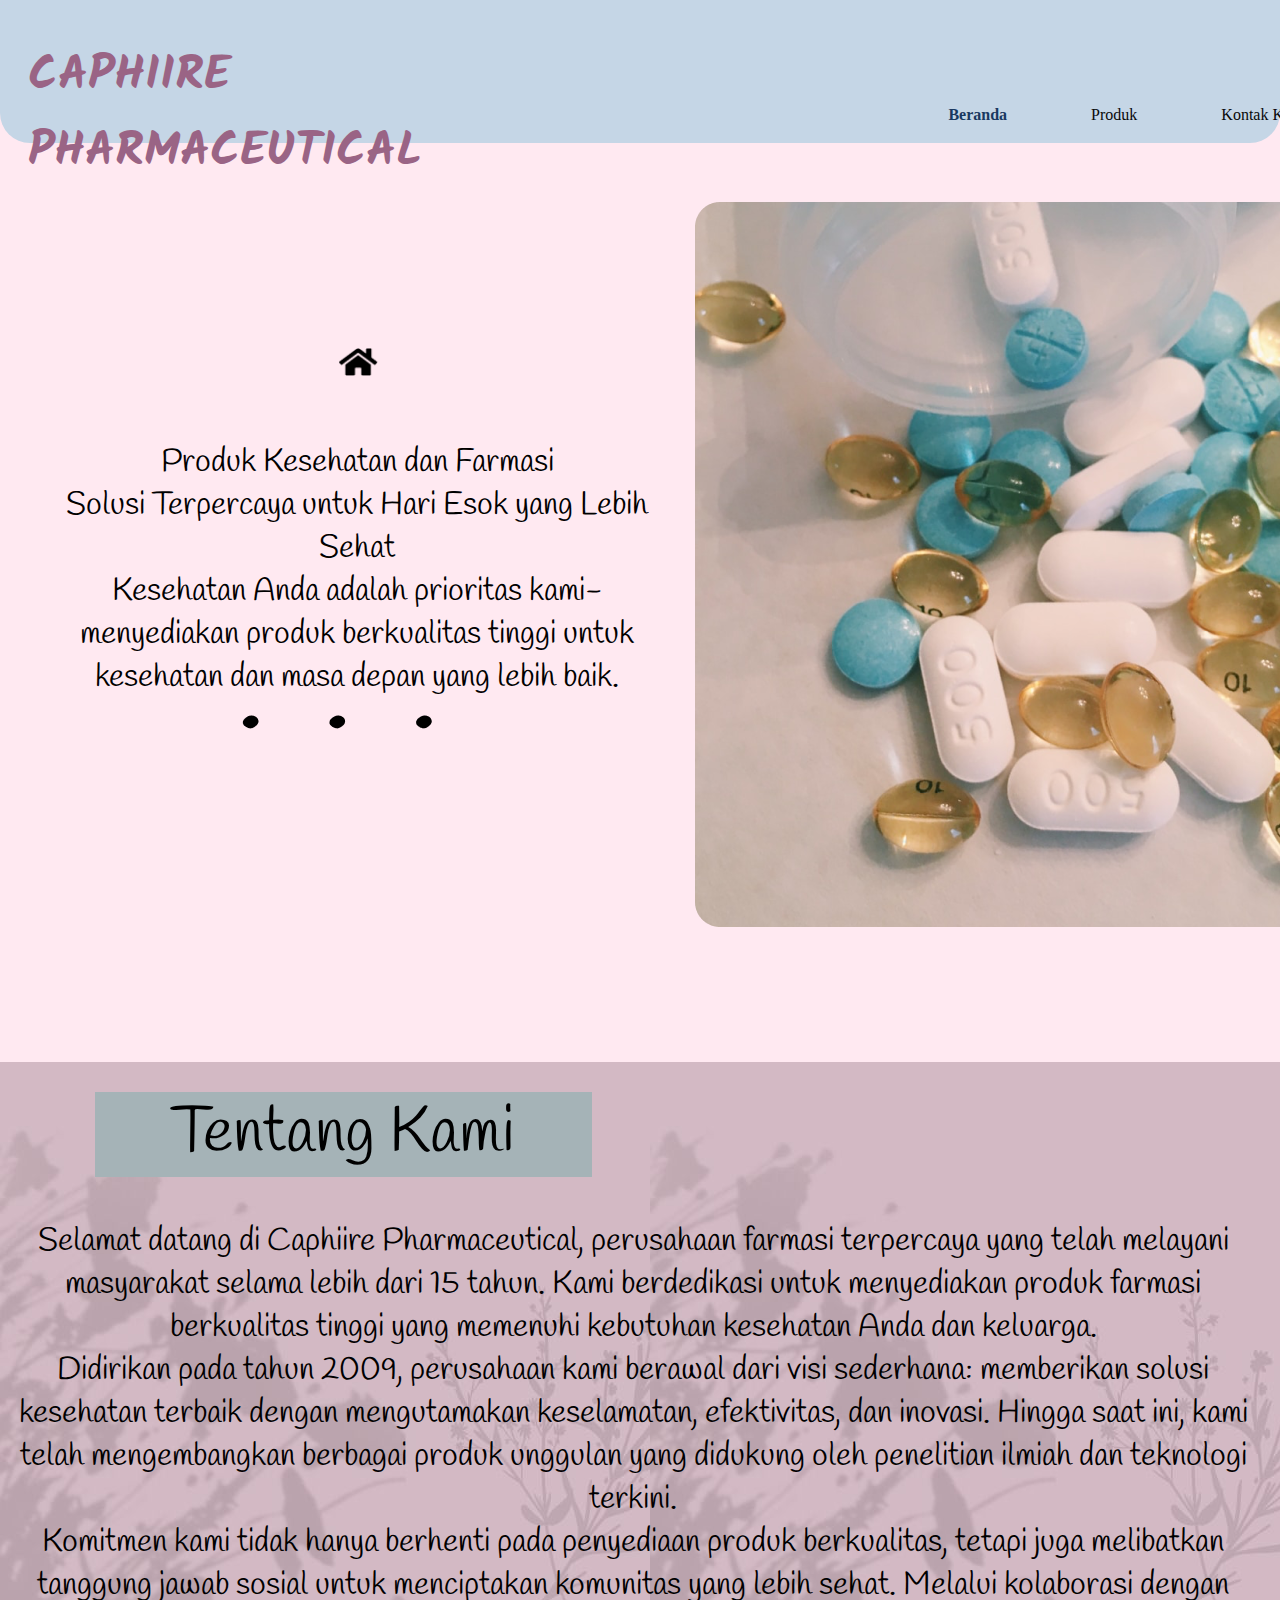
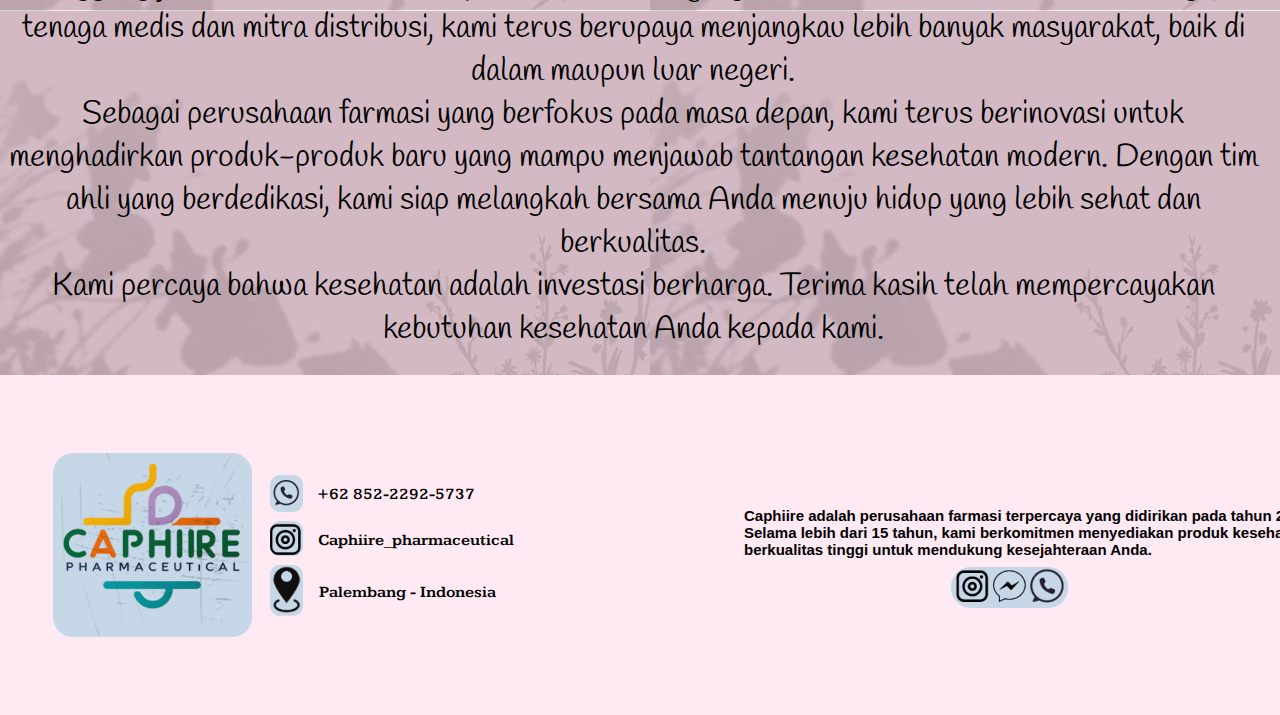
<file: index.html>
<!DOCTYPE html>
<html>
  <head>
    <meta charset="utf-8" />
    <link rel="stylesheet" href="style.css" />
    <link href='https://fonts.googleapis.com/css?family=Handlee' rel='stylesheet'>
    <link href='https://fonts.googleapis.com/css?family=Kalam' rel='stylesheet'>
    <link href='https://fonts.googleapis.com/css?family=Kameron' rel='stylesheet'>
  </head>
  <body>
    <div class="desktop">

      <div class="div">
        <div class="overlap">
          <div class="frame">
            <div class="text-wrapper">CAPHIIRE PHARMACEUTICAL</div>
            <div class="frame-2">
              <a href="#" class="navbar-item-active">Beranda</a>
              <a href="product.html" class="navbar-item">Produk</a>
              <a href="kontak.html" class="navbar-item">Kontak Kami</a>
            </div>
          </div>
        </div>
        
        <div class="overlap-group">
          <div class="rectangle-2"></div>
          <div class="rectangle-3"></div>
          <div class="text-wrapper-4">Tentang Kami</div>
          <p class="selamat-datang-di">
            Selamat datang di Caphiire Pharmaceutical, perusahaan farmasi terpercaya yang telah melayani masyarakat
            selama lebih dari 15 tahun. Kami berdedikasi untuk menyediakan produk farmasi berkualitas tinggi yang
            memenuhi kebutuhan kesehatan Anda dan keluarga. <br />Didirikan pada tahun 2009, perusahaan kami berawal
            dari visi sederhana: memberikan solusi kesehatan terbaik dengan mengutamakan keselamatan, efektivitas, dan
            inovasi. Hingga saat ini, kami telah mengembangkan berbagai produk unggulan yang didukung oleh penelitian
            ilmiah dan teknologi terkini.<br />Komitmen kami tidak hanya berhenti pada penyediaan produk berkualitas,
            tetapi juga melibatkan tanggung jawab sosial untuk menciptakan komunitas yang lebih sehat. Melalui
            kolaborasi dengan tenaga medis dan mitra distribusi, kami terus berupaya menjangkau lebih banyak masyarakat,
            baik di dalam maupun luar negeri.<br />Sebagai perusahaan farmasi yang berfokus pada masa depan, kami terus
            berinovasi untuk menghadirkan produk-produk baru yang mampu menjawab tantangan kesehatan modern. Dengan tim
            ahli yang berdedikasi, kami siap melangkah bersama Anda menuju hidup yang lebih sehat dan berkualitas.<br />Kami
            percaya bahwa kesehatan adalah investasi berharga. Terima kasih telah mempercayakan kebutuhan kesehatan Anda
            kepada kami.
          </p>
        </div>

        
        <div class="frame-3">
          <div class="group">
            <div class="overlap-group-2">
              <p class="produk-kesehatan-dan">
                Produk Kesehatan dan Farmasi <br />Solusi Terpercaya untuk Hari Esok yang Lebih Sehat <br />Kesehatan
                Anda adalah prioritas kami-menyediakan produk berkualitas tinggi untuk kesehatan dan masa depan yang
                lebih baik.
              </p>
              <div class="text-wrapper-5">
                <img src="assets/elipsis.png" alt="">
              </div>
            </div>
            <img class="icon-home" src="assets/icon_home.png" />
          </div>
          <img class="img" src="assets/fotoObat.png" />
        </div>

        <div class="footer">
          <div class="frame-5">
            <img class="image-2" src="assets/logoFooter.png" />
            <div class="frame-6">
              <div class="group-2">
                <div class="text-wrapper-6">+62 852-2292-5737</div>
                <img class="image-3" src="assets/whatsapp.png" />
              </div>
              <div class="group-3">
                <div class="text-wrapper-7">Caphiire_pharmaceutical</div>
                <img class="image-4" src="assets/instagram.png" />
              </div>
              <div class="group-4">
                <div class="text-wrapper-8">Palembang - Indonesia</div>
                <img class="image-5" src="assets/location.png" />
              </div>
            </div>
          </div>
          <div class="overlap-group-wrapper">
            <div class="overlap-group-3">
              <p class="p">
                Caphiire adalah perusahaan farmasi terpercaya yang didirikan pada tahun 2009. Selama lebih dari 15
                tahun, kami berkomitmen menyediakan produk kesehatan berkualitas tinggi untuk mendukung kesejahteraan
                Anda.
              </p>
              <img class="image-6" src="assets/sosmed.png" />
            </div>
          </div>
        </div>
      </div>
    </div>
  </body>
</html>
</file>
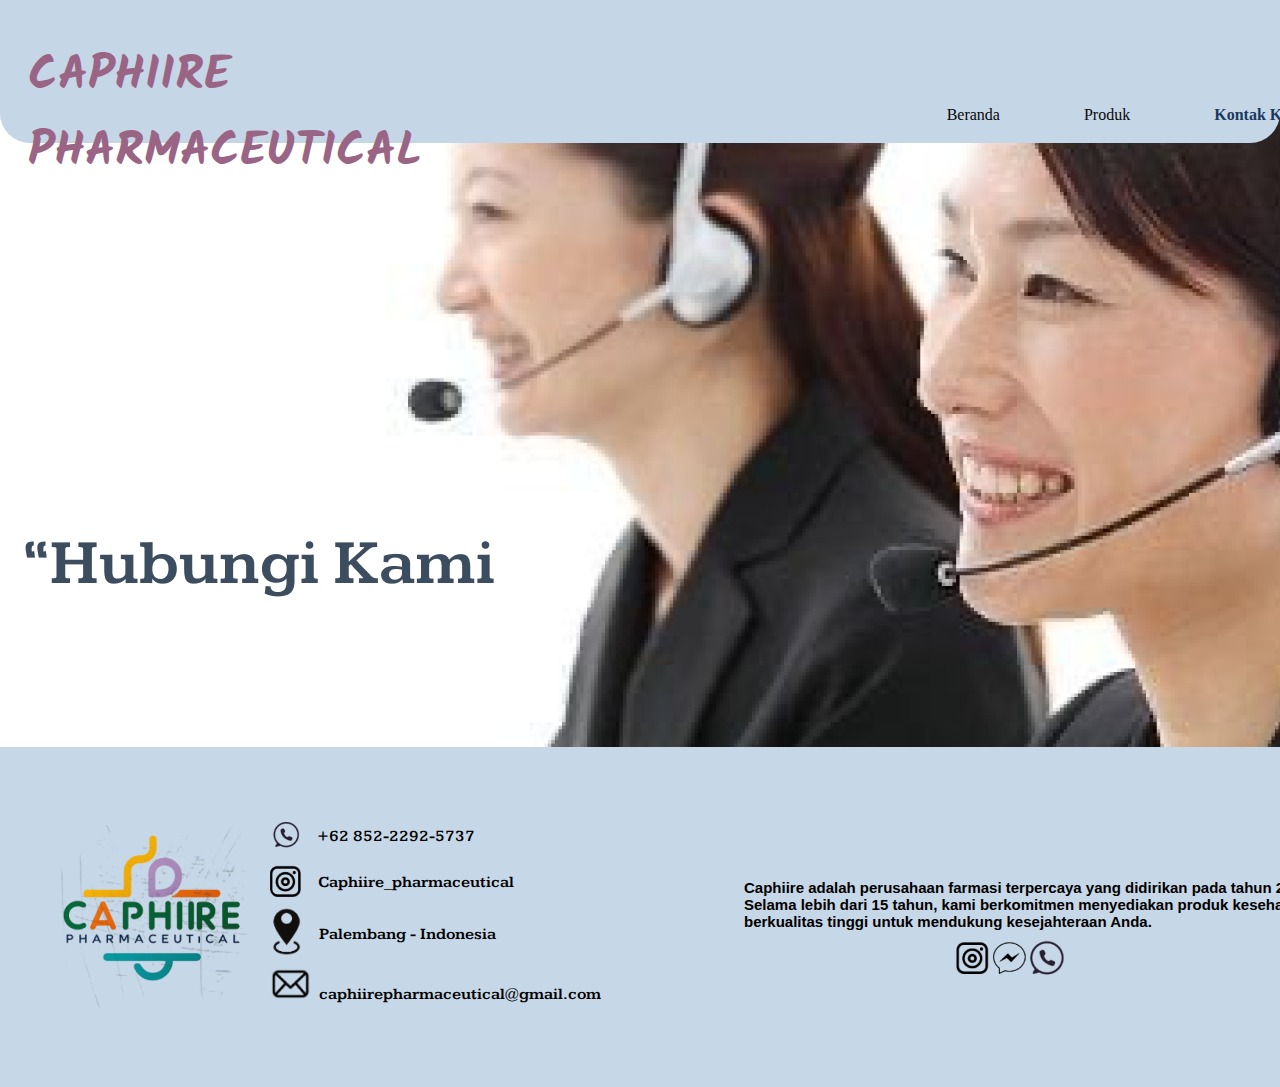
<file: kontak.html>
<!DOCTYPE html>
<html lang="en">
<head>
    <meta charset="UTF-8">
    <meta name="viewport" content="width=device-width, initial-scale=1.0">
    <link href='https://fonts.googleapis.com/css?family=Kalam' rel='stylesheet'>
    <link href='https://fonts.googleapis.com/css?family=Kameron' rel='stylesheet'>
    <link rel="stylesheet" href="style.css" />
    <title>Document</title>
</head>
<body>
    <div class="desktop">

        <div class="bodyy">
          <div class="overlap">
            <div class="frame">
              <div class="text-wrapper">CAPHIIRE PHARMACEUTICAL</div>
              <div class="frame-2">
                <a href="index.html" class="navbar-item">Beranda</a>
                <a href="product.html" class="navbar-item">Produk</a>
                <a href="#" class="navbar-item-active">Kontak Kami</a>
              </div>
            </div>
          </div>
          
          <div class="hubungi">
            <img src="assets/hubungi.png" alt="">
          </div>
  
          <div class="footer2">
            <div class="frame-5">
              <img class="image-2" src="assets/logoFooter.png" />
              <div class="frame-6">
                <div class="group-2">
                  <div class="text-wrapper-6">+62 852-2292-5737</div>
                  <img class="image-3" src="assets/whatsapp.png" />
                </div>
                <div class="group-3">
                  <div class="text-wrapper-7">Caphiire_pharmaceutical</div>
                  <img class="image-4" src="assets/instagram.png" />
                </div>
                <div class="group-4">
                  <div class="text-wrapper-8">Palembang - Indonesia</div>
                  <img class="image-5" src="assets/location.png" />
                </div>
                <div class="group-5">
                    <div class="text-wrapper-8">caphiirepharmaceutical@gmail.com</div>
                    <img class="image-10" src="assets/email.png" />
                  </div>
                
              </div>
            </div>
            <div class="overlap-group-wrapper">
              <div class="overlap-group-3">
                <p class="p">
                  Caphiire adalah perusahaan farmasi terpercaya yang didirikan pada tahun 2009. Selama lebih dari 15
                  tahun, kami berkomitmen menyediakan produk kesehatan berkualitas tinggi untuk mendukung kesejahteraan
                  Anda.
                </p>
                <img class="image-6" src="assets/sosmed.png" />
              </div>
            </div>
          </div>
        </div>
      </div>
</body>
</html>
</file>
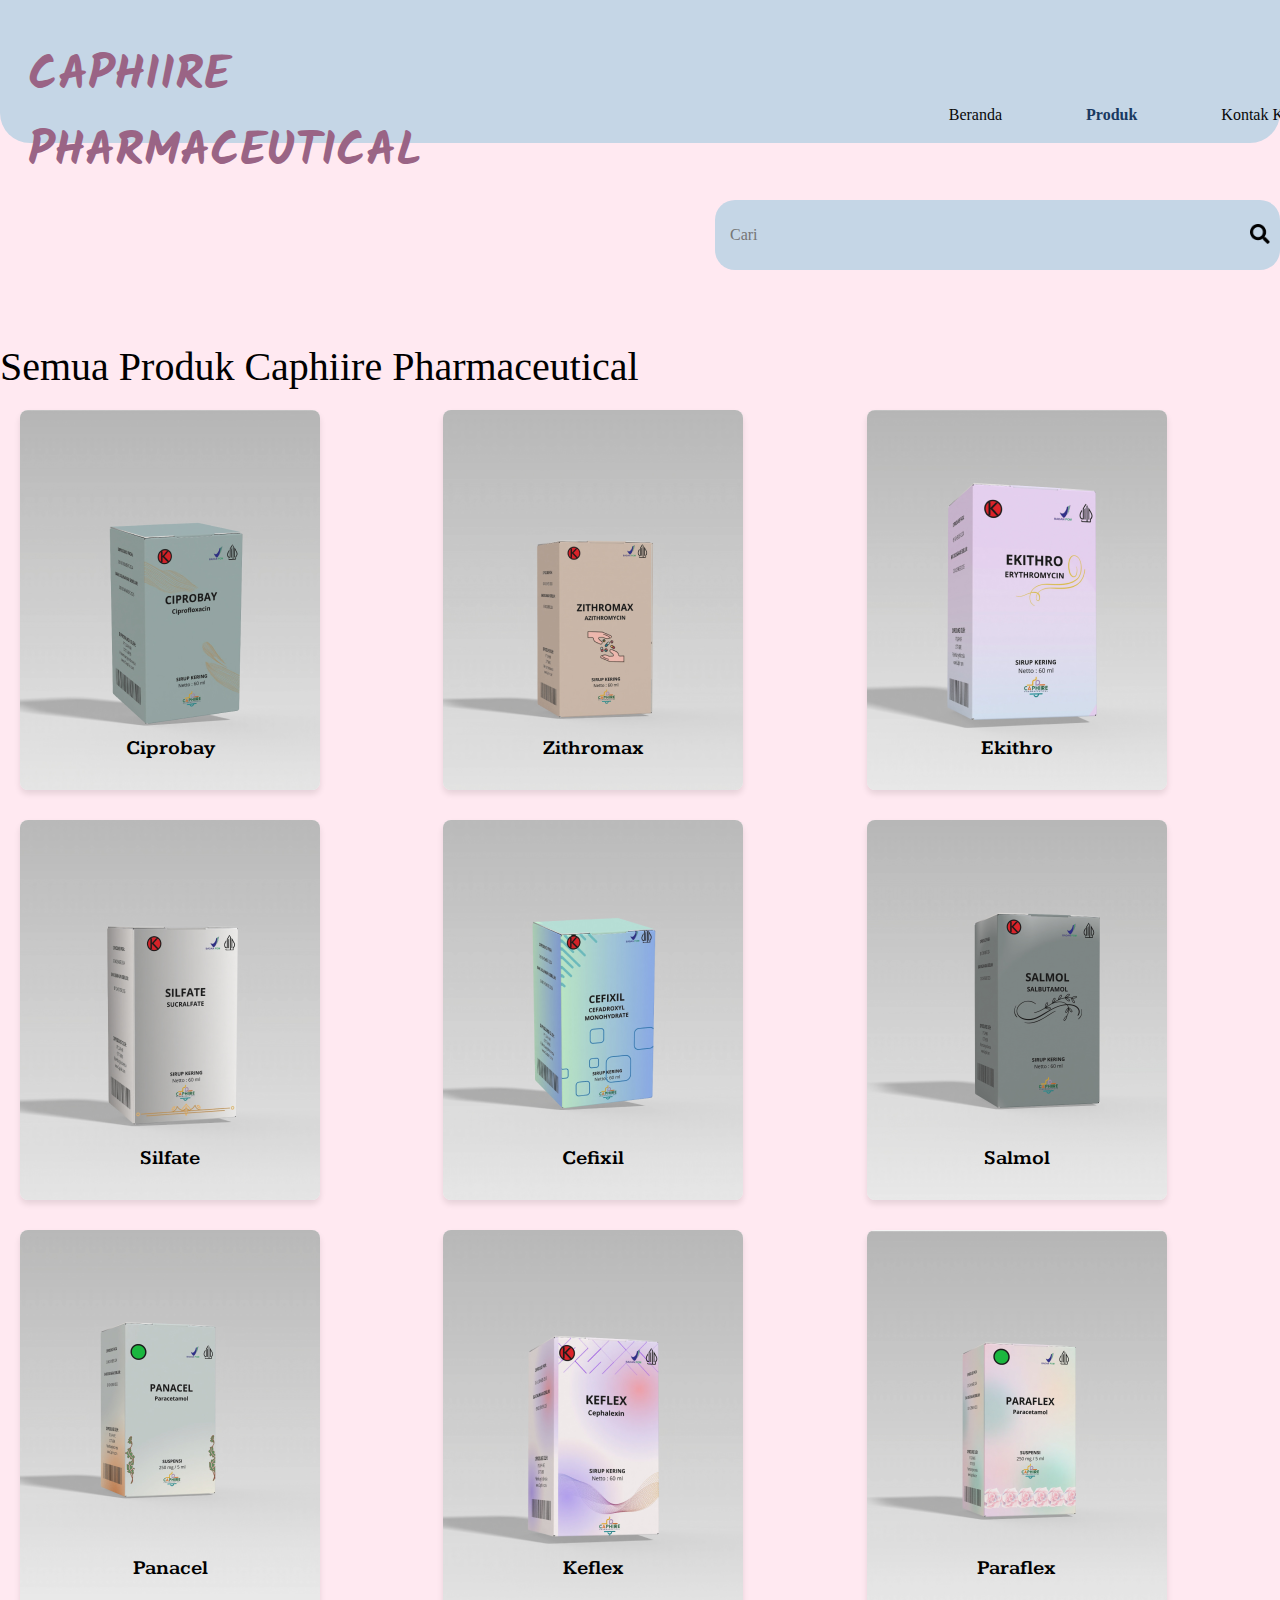
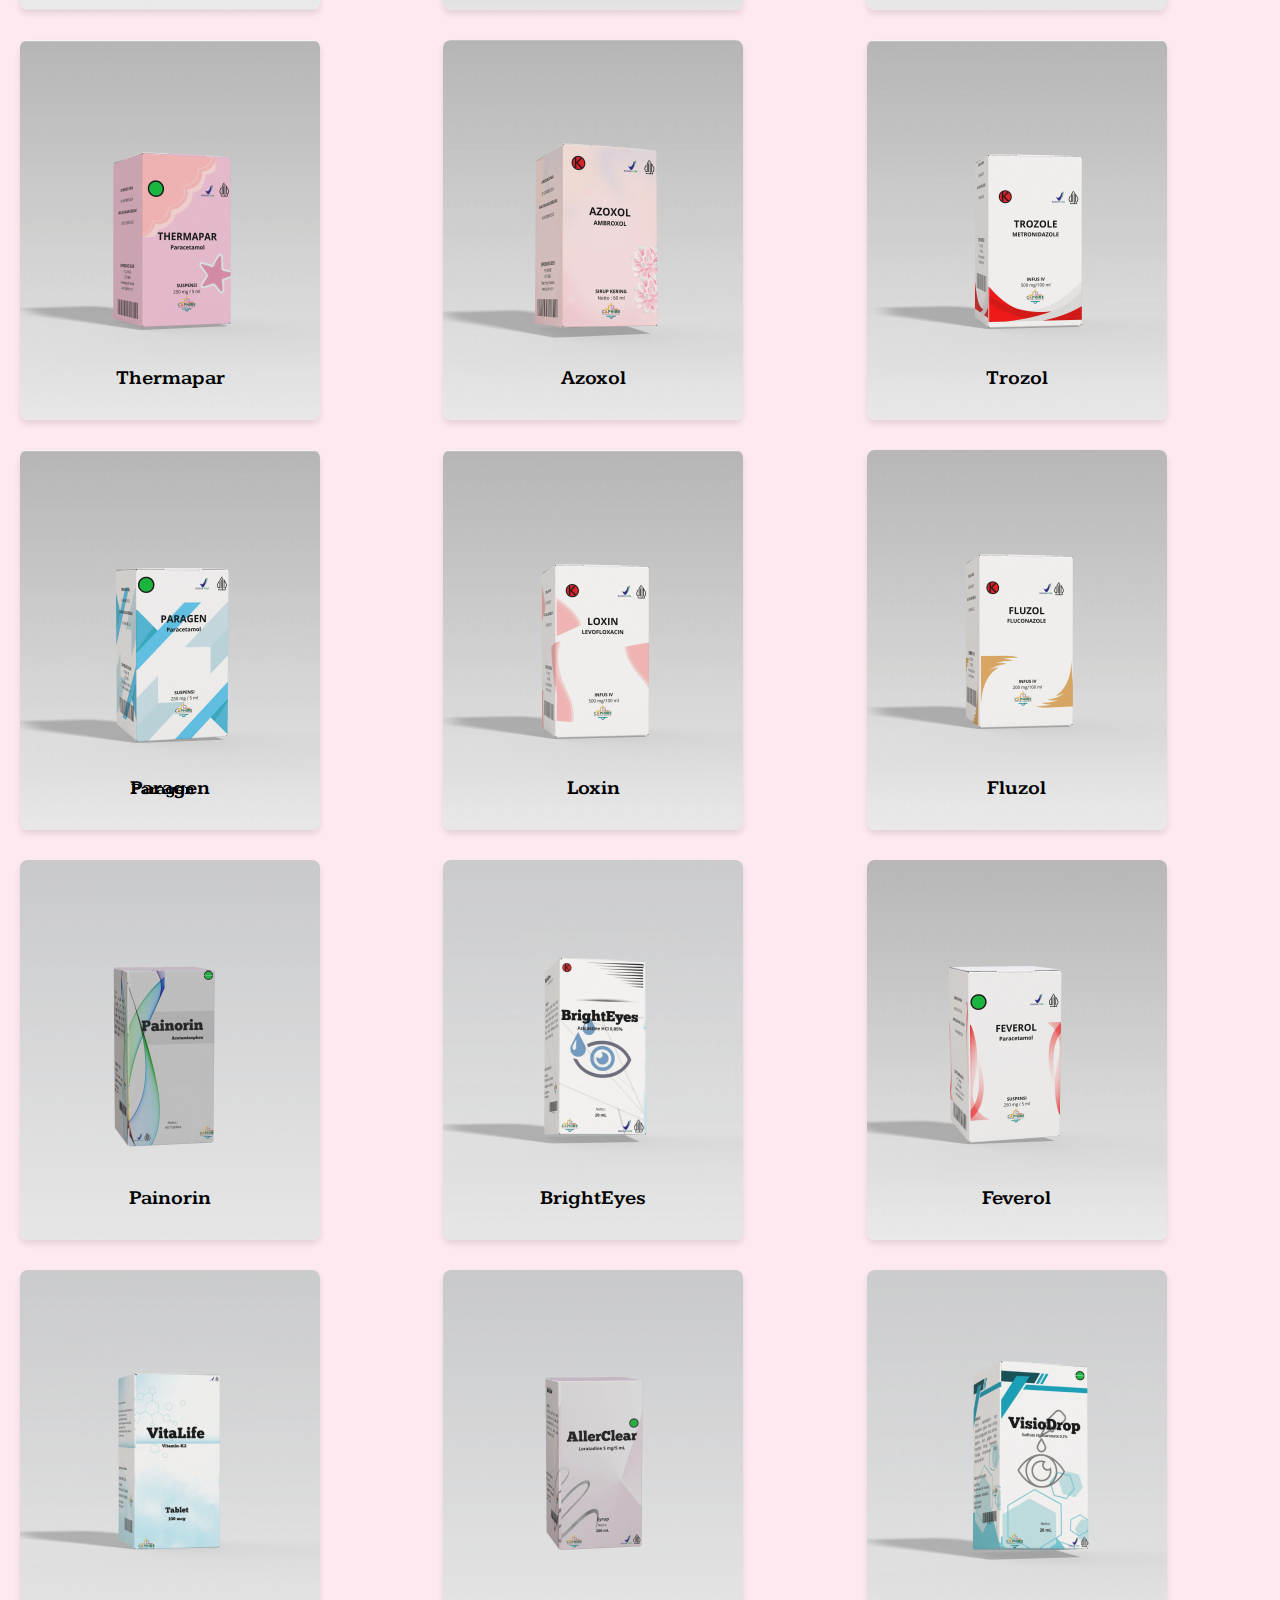
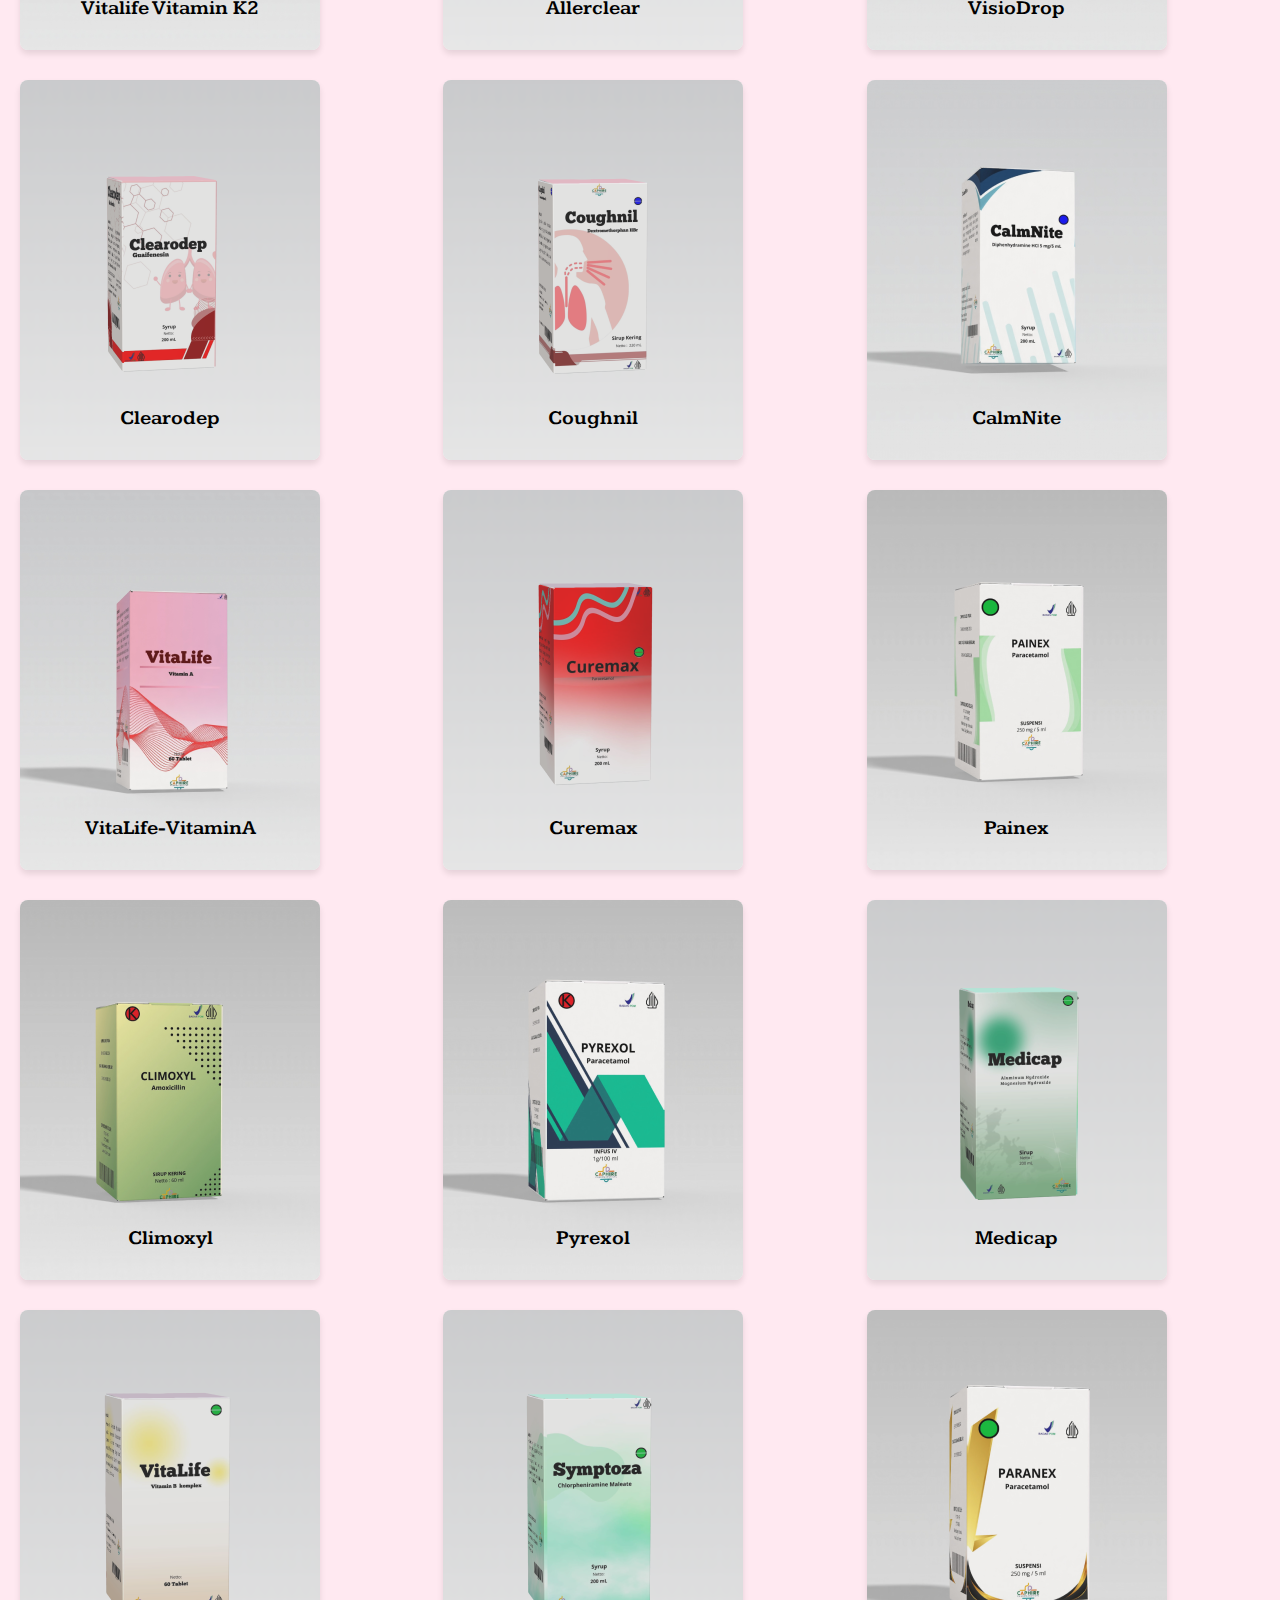
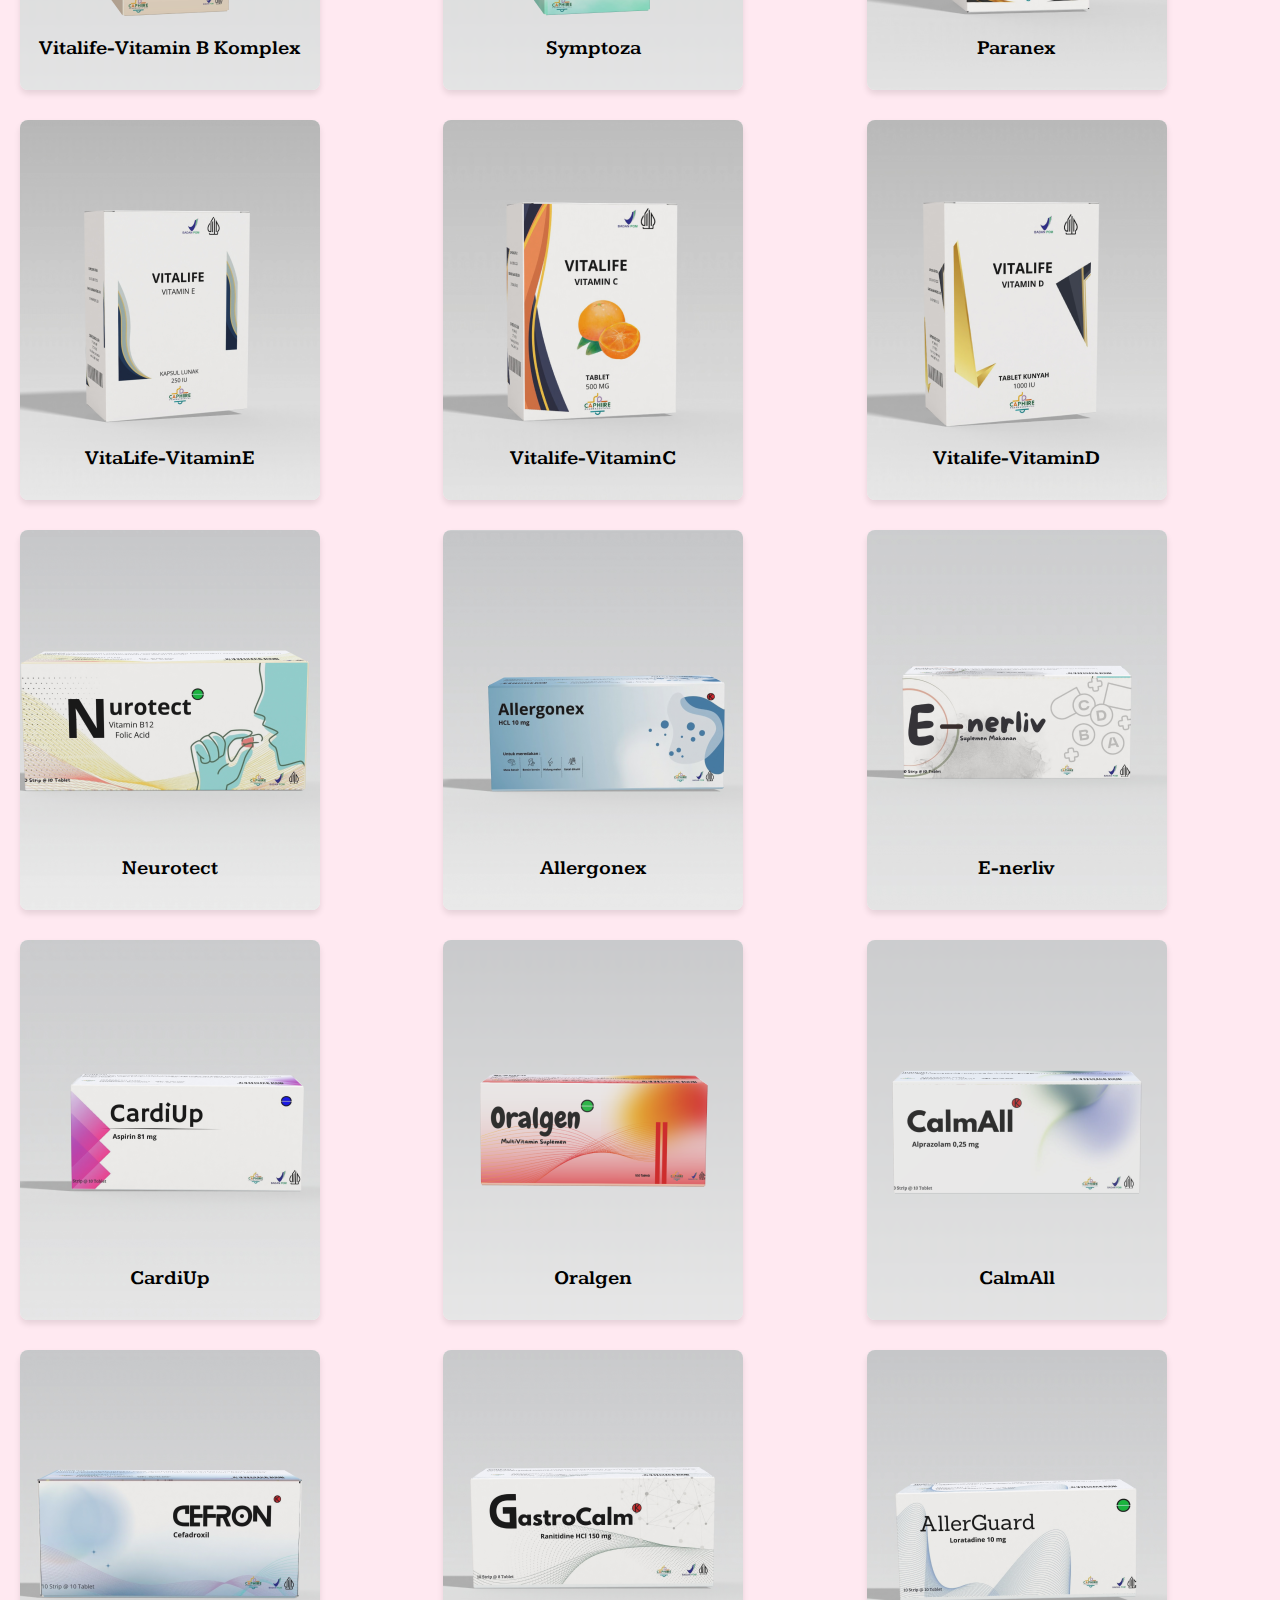
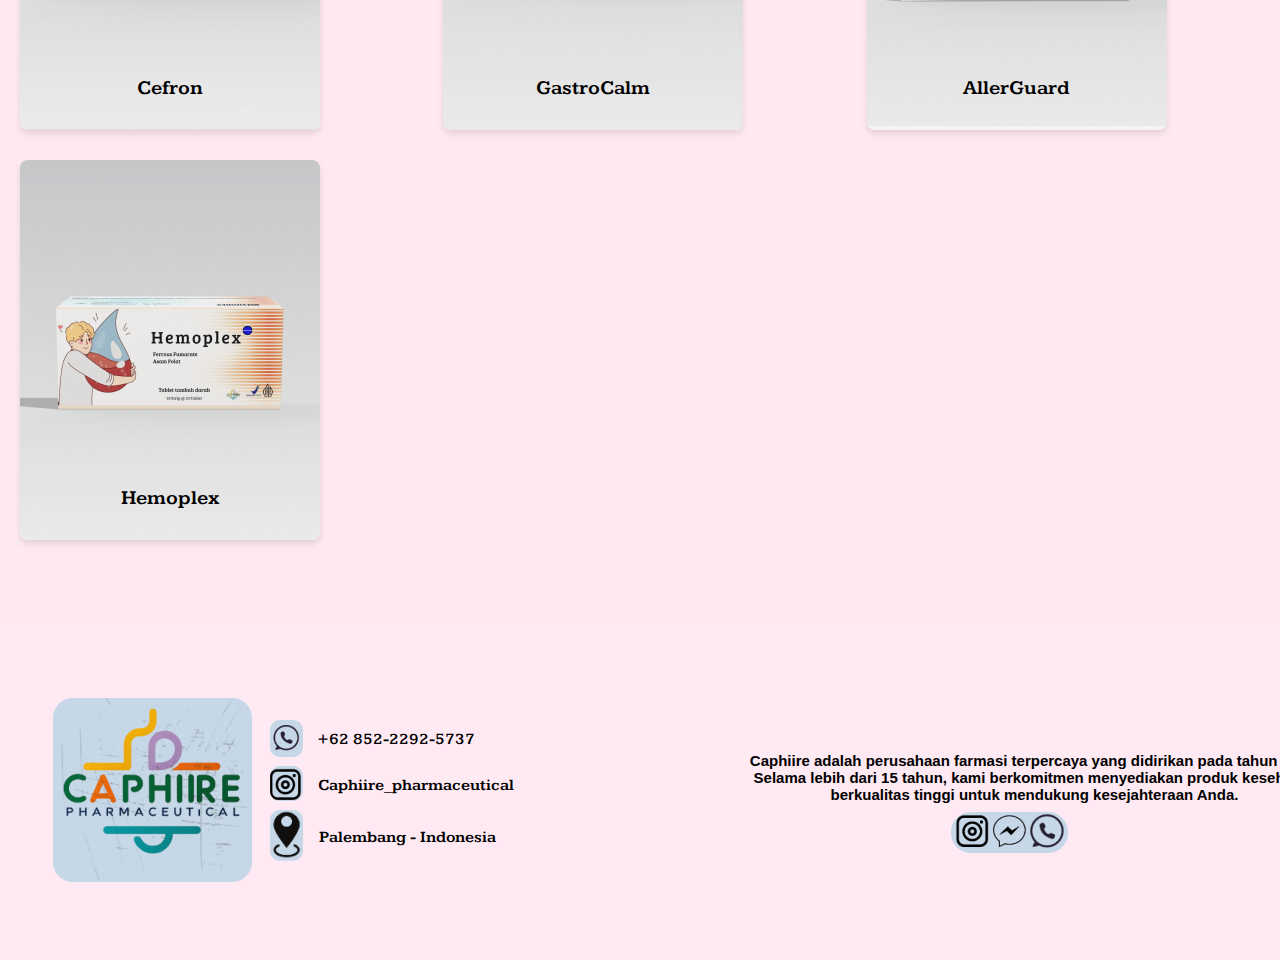
<file: product.html>
<!DOCTYPE html>
<html>
  <head>
    <meta charset="utf-8" />
    <link rel="stylesheet" href="style.css" />
    <link href='https://fonts.googleapis.com/css?family=Kalam' rel='stylesheet'>
    <link href='https://fonts.googleapis.com/css?family=Kameron' rel='stylesheet'>
  </head>
  <body>
    <div class="desktop">
      <!-- navbar -->
      <div class="bodyy">
        <div class="overlap">
          <div class="frame">
            <div class="text-wrapper">CAPHIIRE PHARMACEUTICAL</div>
            <div class="frame-2">
              <a href="index.html" class="navbar-item">Beranda</a>
              <a href="#" class="navbar-item-active">Produk</a>
              <a href="kontak.html" class="navbar-item">Kontak Kami</a>
            </div>
          </div>
        </div>

        <!-- content -->
        <!-- Search bar -->
        <div class="search-bar">
          <input
            type="text"
            placeholder="Cari"
            class="search-input"
            id="search"
          />
          <button class="search-button">
            <img src="assets/icon _Search_.png" alt="Search" />
          </button>
        </div>

        <!-- Product grid -->
        <div class="product-grid">
          <h2 class="product-title">Semua Produk Caphiire Pharmaceutical</h2>
          <div class="product-list">
            <div class="product-item">
              <img src="assets/ciprobay.png" alt="Product 1" />
              <p class="product-name">Ciprobay</p>
            </div>

            <div class="product-item">
              <img src="assets/Zithromax.png" alt="Product 1" />
              <p class="product-name">Zithromax</p>
            </div>

            <div class="product-item">
              <img src="assets/Ekithro.png" alt="Product 1" />
              <p class="product-name">Ekithro</p>
            </div>

            <div class="product-item">
              <img src="assets/Silfate.png" alt="Product 1" />
              <p class="product-name">Silfate</p>
            </div>

            <!--  -->

            <div class="product-item">
              <img src="assets/Cefixil.png" alt="Product 1" />
              <p class="product-name">Cefixil</p>
            </div>

            <div class="product-item">
              <img src="assets/Salmol.png" alt="Product 1" />
              <p class="product-name">Salmol</p>
            </div>

            <div class="product-item">
              <img src="assets/Panacel.png" alt="Product 1" />
              <p class="product-name">Panacel</p>
            </div>

            <div class="product-item">
              <img src="assets/Keflex.png" alt="Product 1" />
              <p class="product-name">Keflex</p>
            </div>

            <!--  -->

            <div class="product-item">
              <img src="assets/Paraflex.png" alt="Product 1" />
              <p class="product-name">Paraflex</p>
            </div>

            <div class="product-item">
              <img src="assets/Thermapar.png" alt="Product 1" />
              <p class="product-name">Thermapar</p>
            </div>

            <div class="product-item">
              <img src="assets/Azoxol.png" alt="Product 1" />
              <p class="product-name">Azoxol</p>
            </div>

            <div class="product-item">
              <img src="assets/Trozol.png" alt="Product 1" />
              <p class="product-name">Trozol</p>
            </div>

            <!--  -->

            <div class="product-item">
              <img src="assets/Paragen.png" alt="Product 1" />
              <p class="product-name">Paragen</p>
            </div>

            <div class="product-item">
              <img src="assets/Loxin.png" alt="Product 1" />
              <p class="product-name">Loxin</p>
            </div>

            <div class="product-item">
              <img src="assets/Fluzol.png" alt="Product 1" />
              <p class="product-name">Fluzol</p>
            </div>

            <div class="product-item">
              <img src="assets/Painorin.png" alt="Product 1" />
              <p class="product-name">Painorin</p>
            </div>

            <!--  -->

            <div class="product-item">
              <img src="assets/BrightEyes.png" alt="Product 1" />
              <p class="product-name">BrightEyes</p>
            </div>

            <div class="product-item">
              <img src="assets/Feverol.png" alt="Product 1" />
              <p class="product-name">Feverol</p>
            </div>

            <div class="product-item">
              <img src="assets/Vitalife-Vitamin K2.png" alt="Product 1" />
              <p class="product-name">Vitalife Vitamin K2</p>
            </div>

            <div class="product-item">
              <img src="assets/Allerclear.png" alt="Product 1" />
              <p class="product-name">Allerclear</p>
            </div>

            <div class="product-item">
              <img src="assets/VisioDrop.png" alt="Product 1" />
              <p class="product-name">VisioDrop</p>
            </div>

            <div class="product-item">
              <img src="assets/Clearodep.png" alt="Product 1" />
              <p class="product-name">Clearodep</p>
            </div>

            <div class="product-item">
              <img src="assets/Coughnil.png" alt="Product 1" />
              <p class="product-name">Coughnil</p>
            </div>

            <div class="product-item">
              <img src="assets/CalmNite.png" alt="Product 1" />
              <p class="product-name">CalmNite</p>
            </div>

            <div class="product-item">
              <img src="assets/VitaLife-VitaminA.png" alt="Product 1" />
              <p class="product-name">VitaLife-VitaminA</p>
            </div>

            <div class="product-item">
              <img src="assets/Curemax.png" alt="Product 1" />
              <p class="product-name">Curemax</p>
            </div>

            <div class="product-item">
              <img src="assets/Painex.png" alt="Product 1" />
              <p class="product-name">Painex</p>
            </div>

            <div class="product-item">
              <img src="assets/Climoxyl.png" alt="Product 1" />
              <p class="product-name">Climoxyl</p>
            </div>

            <div class="product-item">
              <img src="assets/Pyrexol.png" alt="Product 1" />
              <p class="product-name">Pyrexol</p>
            </div>

            <div class="product-item">
              <img src="assets/Medicap.png" alt="Product 1" />
              <p class="product-name">Medicap</p>
            </div>

            <div class="product-item">
              <img src="assets/Vitalife-VitaminBKomplex.png" alt="Product 1" />
              <p class="product-name">Vitalife-Vitamin B Komplex</p>
            </div>

            <div class="product-item">
              <img src="assets/Symptoza.png" alt="Product 1" />
              <p class="product-name">Symptoza</p>
            </div>

            <div class="product-item">
              <img src="assets/Paranex.png" alt="Product 1" />
              <p class="product-name">Paranex</p>
            </div>

            <div class="product-item">
              <img src="assets/VitaLife-VitaminE.png" alt="Product 1" />
              <p class="product-name">VitaLife-VitaminE</p>
            </div>

            <div class="product-item">
              <img src="assets/Vitalife-VitaminC.png" alt="Product 1" />
              <p class="product-name">Vitalife-VitaminC</p>
            </div>

            <div class="product-item">
              <img src="assets/Vitalife-VitaminD.png" alt="Product 1" />
              <p class="product-name">Vitalife-VitaminD</p>
            </div>

            <div class="product-item">
              <img src="assets/Neurotect.png" alt="Product 1" />
              <p class="product-name">Neurotect</p>
            </div>

            <div class="product-item">
              <img src="assets/Allergonex.png" alt="Product 1" />
              <p class="product-name">Allergonex</p>
            </div>

            <div class="product-item">
              <img src="assets/E-nerliv.png" alt="Product 1" />
              <p class="product-name">E-nerliv</p>
            </div>

            <div class="product-item">
              <img src="assets/CardiUp.png" alt="Product 1" />
              <p class="product-name">CardiUp</p>
            </div>

            <div class="product-item">
              <img src="assets/Oralgen.png" alt="Product 1" />
              <p class="product-name">Oralgen</p>
            </div>

            <div class="product-item">
              <img src="assets/CalmAll.png" alt="Product 1" />
              <p class="product-name">CalmAll</p>
            </div>

            <div class="product-item">
              <img src="assets/Cefron.png" alt="Product 1" />
              <p class="product-name">Cefron</p>
            </div>

            <div class="product-item">
              <img src="assets/GastroCalm.png" alt="Product 1" />
              <p class="product-name">GastroCalm</p>
            </div>

            <div class="product-item">
              <img src="assets/AllerGuard.png" alt="Product 1" />
              <p class="product-name">AllerGuard</p>
            </div>

            <div class="product-item">
              <img src="assets/Hemoplex.png" alt="Product 1" />
              <p class="product-name">Hemoplex</p>
            </div>

            
        </div>

        <!-- footer -->
        <div class="footer">
          <div class="frame-5">
            <img class="image-2" src="assets/logoFooter.png" />
            <div class="frame-6">
              <div class="group-2">
                <div class="text-wrapper-6">+62 852-2292-5737</div>
                <img class="image-3" src="assets/whatsapp.png" />
              </div>
              <div class="group-3">
                <div class="text-wrapper-7">Caphiire_pharmaceutical</div>
                <img class="image-4" src="assets/instagram.png" />
              </div>
              <div class="group-4">
                <div class="text-wrapper-8">Palembang - Indonesia</div>
                <img class="image-5" src="assets/location.png" />
              </div>
            </div>
          </div>
          <div class="overlap-group-wrapper">
            <div class="overlap-group-3">
              <p class="p">
                Caphiire adalah perusahaan farmasi terpercaya yang didirikan
                pada tahun 2009. Selama lebih dari 15 tahun, kami berkomitmen
                menyediakan produk kesehatan berkualitas tinggi untuk mendukung
                kesejahteraan Anda.
              </p>
              <img class="image-6" src="assets/sosmed.png" />
            </div>
          </div>
        </div>
      </div>
    </div>
  </body>
</html>
</file>
<file: style.css>
body, html {
  margin: 0;
  padding: 0;
  height: 100%;
  width: 100%;
}

.desktop {
    background-color: #ffe9f1;
    display: flex;
    flex-direction: row;
    justify-content: center;
    width: 100%;
    min-height: 100vh
  }
  
  .desktop .div {
    background-color: #ffe9f1;
    overflow: hidden;
    width: 1440px;
    height: 2315px;
    position: relative;
  }

  .desktop .bodyy {
    background-color: #ffe9f1;
    overflow: hidden;
    width: 1440px;
    /* height: 2315px; */
    position: relative;
  }
  
  .desktop .overlap {
    width: 100%;
    height: 143px;
    top: 0;
    background-color: #c5d6e6;
    border-radius:  0 0 30px 30px;
    position: absolute;
    left: 0;
    z-index: 10;
  }
  
  .desktop .frame {
    display: inline-flex;
    align-items: center;
    gap: 340px;
    position: relative;
    top: 39px;
    left: 28px;

    
  }

  .hubungi{
    display: flex;
    margin-top: 120px;
    position: relative;
    margin-bottom: 300px;
  }

  .hubungi .image{
    width: 1468px;
height: 892px;
  }
  
  .desktop .text-wrapper {
    position: relative;
    width: fit-content;
    margin-top: -1.00px;
    font-weight: 900;
    color: #9a6485;
    font-size: 48px;
    letter-spacing: 0;
    line-height: normal;
    font-family: 'Kalam';
  }

  .navbar-item {
    color: #090909; 
    text-decoration: none; 
    font-size: 16px; /* Font size for the links */
    font-weight: normal; /* Regular font weight */
    transition: background-color 0.3s ease, color 0.3s ease; /* Smooth transition on hover */
    border-radius: 5px; /* Rounded corners for the buttons */
  }
  
  .navbar-item:hover{
    color:#9f76e2;; /* Change text color to white on hover */
    text-decoration: none; 
    
  }
  
  .navbar-item-active{
    color:#193961; /* Change text color to white on hover */
    text-decoration: none; 
    font-weight: bold;
  }
  

  .desktop .frame-2 {
    display: inline-flex;
    align-items: center;
    gap: 84px;
    position: relative;
    flex: 0 0 auto;
  }
  
  .desktop .text-wrapper-2 {
    position: relative;
    width: fit-content;
    margin-top: -1.00px;
    font-family: "Kalam-Bold", Helvetica;
    font-weight: 700;
    color: #193861;
    font-size: 20px;
    letter-spacing: 0;
    line-height: normal;
  }
  
  .desktop .text-wrapper-3 {
    position: relative;
    width: fit-content;
    margin-top: -1.00px;
    font-family: "Kalam-Regular", Helvetica;
    font-weight: 400;
    color: #000000;
    font-size: 20px;
    letter-spacing: 0;
    line-height: normal;
  }
  
  .desktop .rectangle {
    position: absolute;
    width: 1440px;
    height: 471px;
    top: 6069px;
    left: 0;
    background-color: #e1e9ef;
  }
  
  .desktop .overlap-group {
    width: 1440px;
    height: 954px;
    top: 1042px;
    position: absolute;
    left: 0;
}
  
  .desktop .rectangle-2 {
    position: absolute;
    width: 1440px;
    height: 934px;
    top: 20px;
    left: 0;
    background-color: #d3b9c3;
    background-image: url("assets/bgTentang.jpeg");
  }
  
  .desktop .rectangle-3 {
    position: absolute;
    width: 497px;
    height: 85px;
    top: 50px;
    left: 95px;
    background-color: #a5b3b7;
  }
  
  .desktop .text-wrapper-4 {
    position: absolute;
    top: 49px;
    left: 171px;
    font-family: 'Handlee';
    font-weight: 400;
    color: #000000;
    font-size: 64px;
    letter-spacing: 0;
    line-height: normal;
  }
  
  .desktop .selamat-datang-di {
    position: absolute;
    width: 1266px;
    top: 146px;
    font-family: 'Handlee';
    font-weight: 400;
    color: #000000;
    font-size: 32px;
    text-align: center;
    letter-spacing: 0;
    line-height: normal;
  }
  
  .desktop .image {
    position: absolute;
    width: 1440px;
    height: 954px;
    top: 0;
    left: 0;
    object-fit: cover;
  }
  
  .desktop .frame-3 {
    display: inline-flex;
    align-items: center;
    gap: 35px;
    position: absolute;
    top: 202px;
    left: 58px;
  }
  
  .desktop .group {
    position: relative;
    width: 602px;
    height: 434px;
  }
  
  .desktop .overlap-group-2 {
    width: 598px;
    height: 373px;
    top: 61px;
    position: absolute;
    left: 0;
  }
  
  .desktop .produk-kesehatan-dan {
    position: absolute;
    width: 598px;
    top: 0;
    left: 0;
    font-family: 'Handlee';
    font-weight: 400;
    color: #000000;
    font-size: 32px;
    text-align: center;
    letter-spacing: 0;
    line-height: normal;
  }
  
  .desktop .text-wrapper-5 {
    position: absolute;
    top: 202px;
    left: 184px;
    font-family: "Handlee-Regular", Helvetica;
    font-weight: 400;
    color: #000000;
    font-size: 128px;
    text-align: center;
    letter-spacing: 0;
    line-height: normal;
  }
  
  .desktop .icon-home {
    position: absolute;
    width: 39px;
    height: 28px;
    top: 0;
    left: 281px;
  }
  
  .desktop .img {
    position: relative;
    width: 650px;
    height: 725px;
  }
  
  

  .desktop .footer {
    display: flex;
  width: 100%; /* To make sure it spans across the page */
  height: 300px;
  align-items: center;
  justify-content: center; /* Center the content horizontally */
  gap: 230px; /* Adjust as necessary */
  position: absolute;
  bottom: 0; /* Pin it to the bottom */
  left: 0;
  background-color: #FFE9F2; /* Optional: background color */
  padding: 20px 50px; /* Optional: padding */
  z-index: 10; /* Ensures it stays above other content */
  }

  .desktop .footer2 {
    display: flex;
  width: 100%; /* To make sure it spans across the page */
  height: 300px;
  align-items: center;
  justify-content: center; /* Center the content horizontally */
  gap: 230px; /* Adjust as necessary */
  position: absolute;
  bottom: 0; /* Pin it to the bottom */
  left: 0;
  background-color: #C6D7E7; /* Optional: background color */
  padding: 20px 50px; /* Optional: padding */
  z-index: 10; /* Ensures it stays above other content */
  }
  
  .desktop .frame-5 {
    display: inline-flex;
    align-items: center;
    gap: 18px;
    position: relative;
    flex: 0 0 auto;
  }
  
  .desktop .image-2 {
    position: relative;
    width: 199px;
    height: 184px;
    object-fit: cover;
  }
  
  .desktop .frame-6 {
    display: flex;
    flex-direction: column;
    width: 244px;
    align-items: flex-start;
    gap: 9px;
    position: relative;
  }
  
  .desktop .group-2 {
    position: relative;
    width: 201px;
    height: 37px;
  }
  
  .desktop .text-wrapper-6 {
    position: absolute;
    top: 10px;
    left: 47px;
    font-family: 'Kameron';
    font-weight: 600;
    color: #000000;
    font-size: 16px;
    letter-spacing: 0;
    line-height: normal;
    white-space: nowrap;
  }
  
  .desktop .image-3 {
    position: absolute;
    width: 33px;
    height: 37px;
    top: 0;
    left: 0;
    object-fit: cover;
  }
  
  .desktop .group-3 {
    position: relative;
    width: 246px;
    height: 35px;
    margin-right: -2.00px;
  }
  
  .desktop .text-wrapper-7 {
    position: absolute;
    top: 10px;
    left: 48px;
    font-family: 'Kameron';
    font-weight: 600;
    color: #000000;
    font-size: 16px;
    letter-spacing: 0;
    line-height: normal;
    white-space: nowrap;
  }
  
  .desktop .image-4 {
    position: absolute;
    width: 33px;
    height: 35px;
    top: 0;
    left: 0;
    object-fit: cover;
  }

  .desktop .image-6 {
    position: absolute;
    width: 42px;
    height: 33px;
    top: 0;
    left: 0;
    object-fit: cover;
  }
  
  .desktop .group-4 {
    position: relative;
    width: 229px;
    height: 50.77px;
  }
  
  .desktop .group-5 {
    position: relative;
    width: 229px;
    height: 50.77px;
  }

  .desktop .text-wrapper-8 {
    position: absolute;
    top: 18px;
    left: 49px;
    font-family: 'Kameron';
    font-weight: 600;
    color: #000000;
    font-size: 16px;
    letter-spacing: 0;
    line-height: normal;
    white-space: nowrap;
  }
  
  .desktop .image-5 {
    position: absolute;
    width: 33px;
    height: 51px;
    top: 0;
    left: 0;
    object-fit: cover;
  }
  
  .desktop .overlap-group-wrapper {
    position: relative;
    width: 583px;
    height: 106px;
  }
  
  .desktop .overlap-group-3 {
    position: relative;
    width: 581px;
    height: 106px;
  }
  
  .desktop .p {
    position: absolute;
    width: 581px;
    top: 0;
    left: 0;
    font-family: "Kameron-SemiBold", Helvetica;
    font-weight: 600;
    color: #000000;
    font-size: 15px;
    letter-spacing: 0;
    line-height: normal;
  }
  
  .desktop .image-6 {
    position: absolute;
    width: 117px;
    height: 41px;
    top: 65px;
    left: 207px;
    object-fit: cover;
    margin-top: 10px;
  }
  
  .desktop .image-10 {
    position: absolute;
    width: 42px;
    height: 33px;
    top: 0;
    left: 0;
    object-fit: cover;
  }

  /* Search bar styles */
.search-bar {
  display: flex;
  justify-content: flex-end;
  width: 100%;
  height: 70px;
  margin: 20px 0px;
  border: none;
  margin-top: 200px;
}

.search-input {
  background-color: #c5d6e6; 
  padding: 10px;
  padding-left: 15px;
  width: 500px;
  height: 50px;
  border: none; /* Remove border */
  border-radius: 20px 0 0 20px;
  font-size: 16px;
  font-family: Tillana;
}

.search-button {
  padding: 10px;
  border: none;
  border-radius: 0 20px 20px 0;
  background-color: #c5d6e6; 
  cursor: pointer;
}

.search-button img {
  height: 20px;
  width: 20px;
}

/* Product grid styles */
.product-grid {
  text-align: center;
  background-color: #ffe9f1; /* Background sesuai */
  padding: 20px 0px;
  margin-bottom: 300px;
}

.product-title {
  display: flex;
  justify-content: flex-start;
  color: #193861; /* Warna teks biru */
  margin-bottom: 20px;
  color: #000;
font-family: Kadwa;
font-size: 40px;
font-style: normal;
font-weight: 400;
line-height: normal;
}

.product-list {
  display: grid;
  grid-template-columns: repeat(auto-fill, minmax(300px, 1fr));
  gap: 30px;
  padding: 0 20px;
  margin-bottom: 100px;
}

.product-item {
  position: relative;
  background-color: #f5f5f5; /* Warna dasar kotak */
  border-radius: 8px;
  overflow: hidden;
  width: 300px; /* Adjust based on your card size */
  height: 380px; /* Adjust to match the aspect ratio */
  box-shadow: 0 4px 6px rgba(0, 0, 0, 0.1); /* Soft shadow */
  transition: transform 0.3s, box-shadow 0.3s;
}

.product-item:hover {
  transform: scale(1.05);
  box-shadow: 0 6px 10px rgba(0, 0, 0, 0.2); /* Stronger shadow on hover */
}

.product-item img {
  position: absolute;
  top: 0;
  left: 0;
  width: 100%;
  height: 100%;
  object-fit: cover; /* Ensures image covers the entire card */
}

.product-name {
  position: absolute;
  bottom: 5px; /* Adjust to position title */
  left: 50%;
  transform: translateX(-50%);
  font-size: 20px;
  color: #193861;
  padding: 5px 10px;
  border-radius: 5px;
  text-align: center;
  white-space: nowrap;
  color: #000;
font-family: Kameron;
font-style: normal;
font-weight: 600;
line-height: normal;
}
</file>
